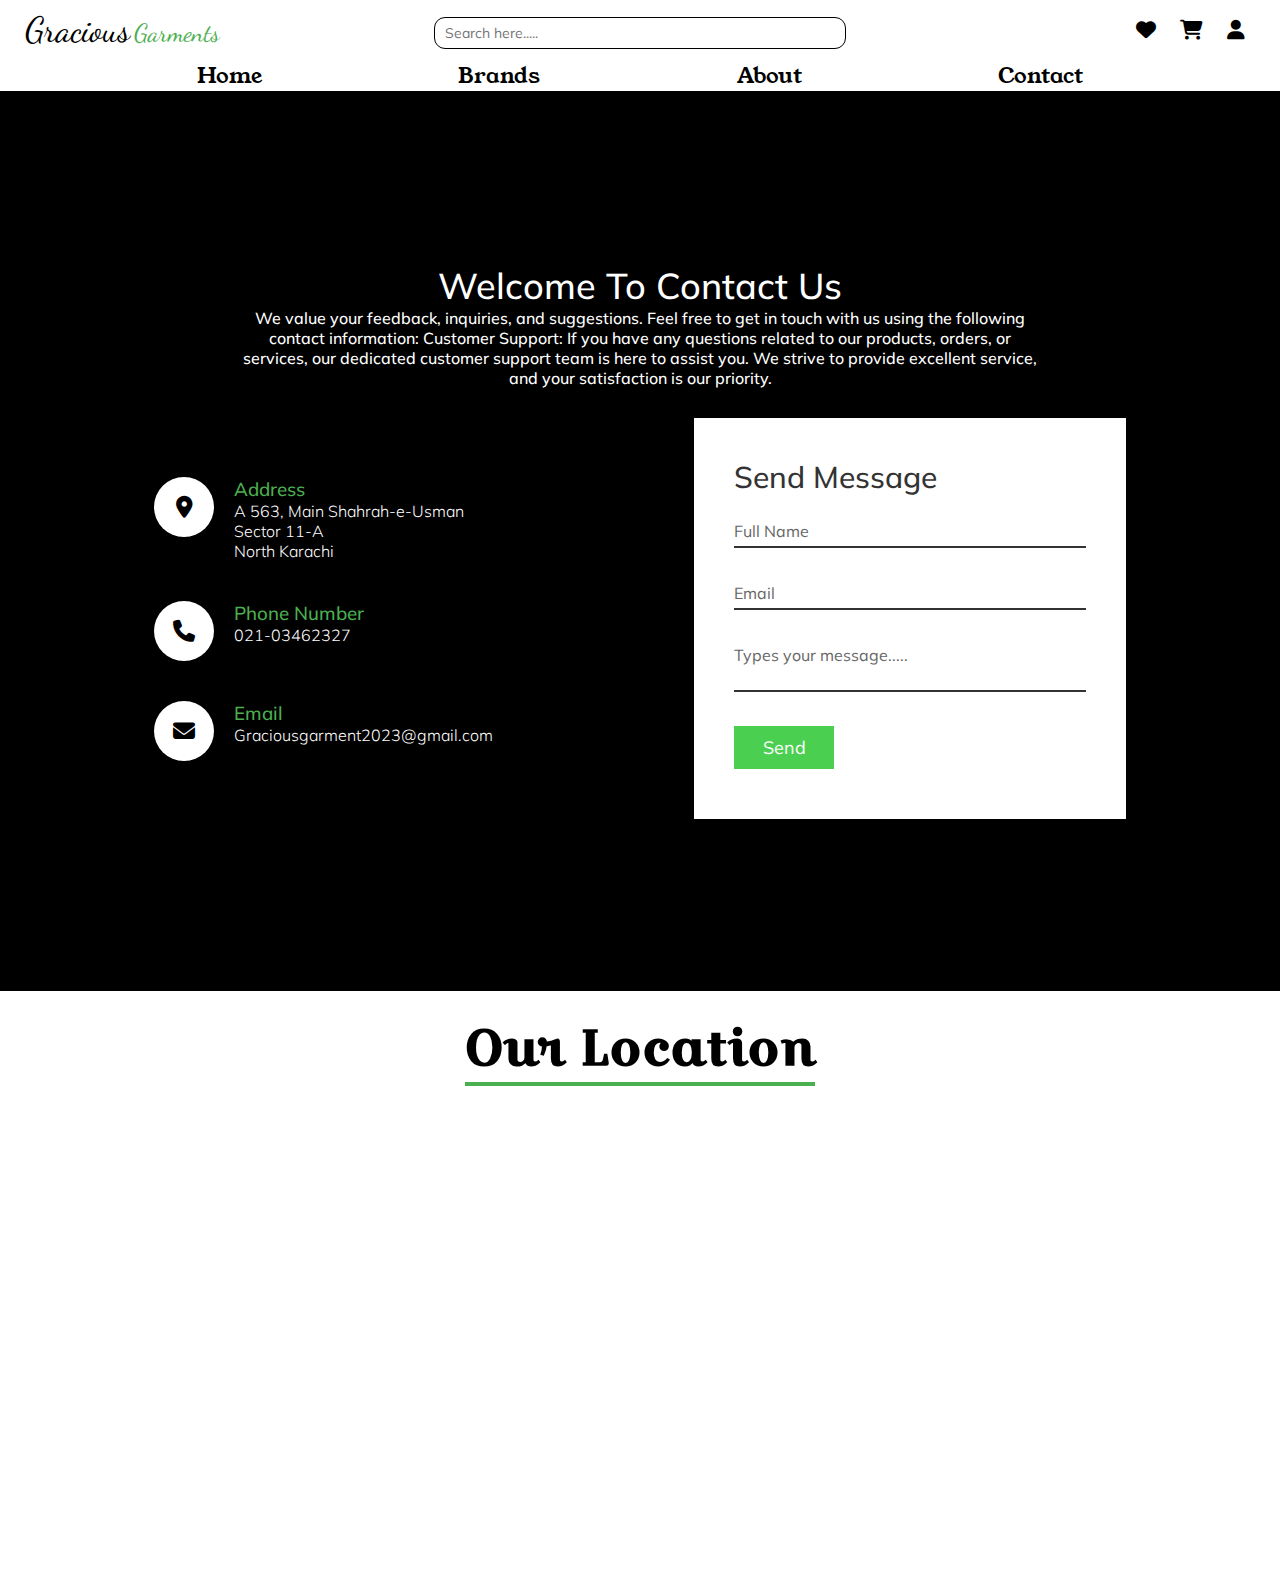
<file: contactus.html>
<!DOCTYPE html>
<html lang="en">

<head>
    <meta charset="UTF-8">
    <meta name="viewport" content="width=device-width, initial-scale=1.0">
    <link rel="stylesheet" href="https://cdnjs.cloudflare.com/ajax/libs/font-awesome/6.4.2/css/all.min.css"/>
    <link rel="stylesheet" href="contactus.css">
    <link rel="icon" href="Images/logo.png">

    <link href="https://fonts.googleapis.com/css2?family=Pacifico&display=swap" rel="stylesheet">
    <link href="https://fonts.googleapis.com/css2?family=Croissant+One&display=swap" rel="stylesheet">
    <link href="https://fonts.googleapis.com/css2?family=Young+Serif&display=swap" rel="stylesheet">
    <link href="https://fonts.googleapis.com/css2?family=Bebas+Neue&display=swap" rel="stylesheet">
    <link href="https://fonts.googleapis.com/css2?family=Dancing+script&display=swap" rel="stylesheet">
    <title>Document</title>
</head>

<body>

     <!--Navbar Start-->
 <div class="header">
    <div class="logo">
  <span class="gracious">Gracious</span>
  <span class="garments">Garments</span>
    </div>
    <div class="search">
  <form>
    <input type="text" placeholder="Search here....." >
  </form>
    </div>
    <div class="icons">
  <a href="#" class="fa-solid fa-heart"></a>
  <a href="#" class="fa-solid fa-shopping-cart"></a>
  <a href="Sign-up.html" class="fa-solid fa-user"></a>
    </div>
  </div>
      <ul class="bottom_nav">
          <li><a href="Index.html" class="home">Home</a></li>
          <li><a href="Brands.html" class="brands">Brands</a></li>
          <li><a href="About-Us.html" class="about-us">About</a></li>
          <li><a href="contactus.html" class="contact-us">Contact</a></li>
      </ul>
  
    <!--Navbar End-->
    <section class="contact">
        <div class="content">
            <h2>Welcome To Contact Us</h2>
            <p>We value your feedback, inquiries, and suggestions. Feel free to get in touch with us using the following contact information:

                Customer Support:
                
                If you have any questions related to our products, orders, or services, our dedicated customer support team is here to assist you. We strive to provide excellent service, and your satisfaction is our priority.</p>
        </div>
        <div class="conatiner">
            <div class="contactinfo">
                <div class="box">
                    <div class="icon"><i class="fa-solid fa-location-dot"></i></div>
                    <div class="text">
                        <h3>Address</h3>
                        <p>A 563, Main Shahrah-e-Usman <br>Sector 11-A <br>North Karachi </p>
                    </div>
                </div>
                <div class="box">
                    <div class="icon"><i class="fa-solid fa-phone"></i></div>
                    <div class="text">
                        <h3>Phone Number</h3>
                        <p>021-03462327</p>
                    </div>
                </div>
                <div class="box">
                    <div class="icon"><i class="fa-solid fa-envelope"></i></div>
                    <div class="text">
                        <h3>Email</h3>
                        <p>Graciousgarment2023@gmail.com</p>
                    </div>
                </div>
            </div>
            <div class="contactfrom">
                <form>
                    <h2>Send Message</h2>
                    <div class="inputbox">
                         <input type="text" name="" required="required">
                         <span>Full Name</span>
                    </div>
                    <div class="inputbox">
                         <input type="text" name="" required="required">
                         <span>Email</span>
                    </div>
                    <div class="inputbox">
                         <textarea required="required"></textarea>
                         <span>Types your message.....</span>
                    </div>
                    <div class="inputbox">
                      <input type="submit" name="" value="Send">
                    </div>
                </form>
            </div>
        </div>
    </section>


    <!--Our Office -->

    <div class="head">
        <h1>Our Location
        </h1>
    <iframe src="https://www.google.com/maps/embed?pb=!1m18!1m12!1m3!1d3616.5340499916915!2d67.06268877455875!3d24.981962940386484!2m3!1f0!2f0!3f0!3m2!1i1024!2i768!4f13.1!3m3!1m2!1s0x3eb340e584b891c3%3A0x29b2cbc198ba2dbd!2sAptech%20Computer%20Education%20North%20Karachi%20Center!5e0!3m2!1sen!2s!4v1698055238771!5m2!1sen!2s" width="400" height="450" style="border:0;" allowfullscreen="" loading="lazy" referrerpolicy="no-referrer-when-downgrade"></iframe>
    
</body>

</html>
</file>
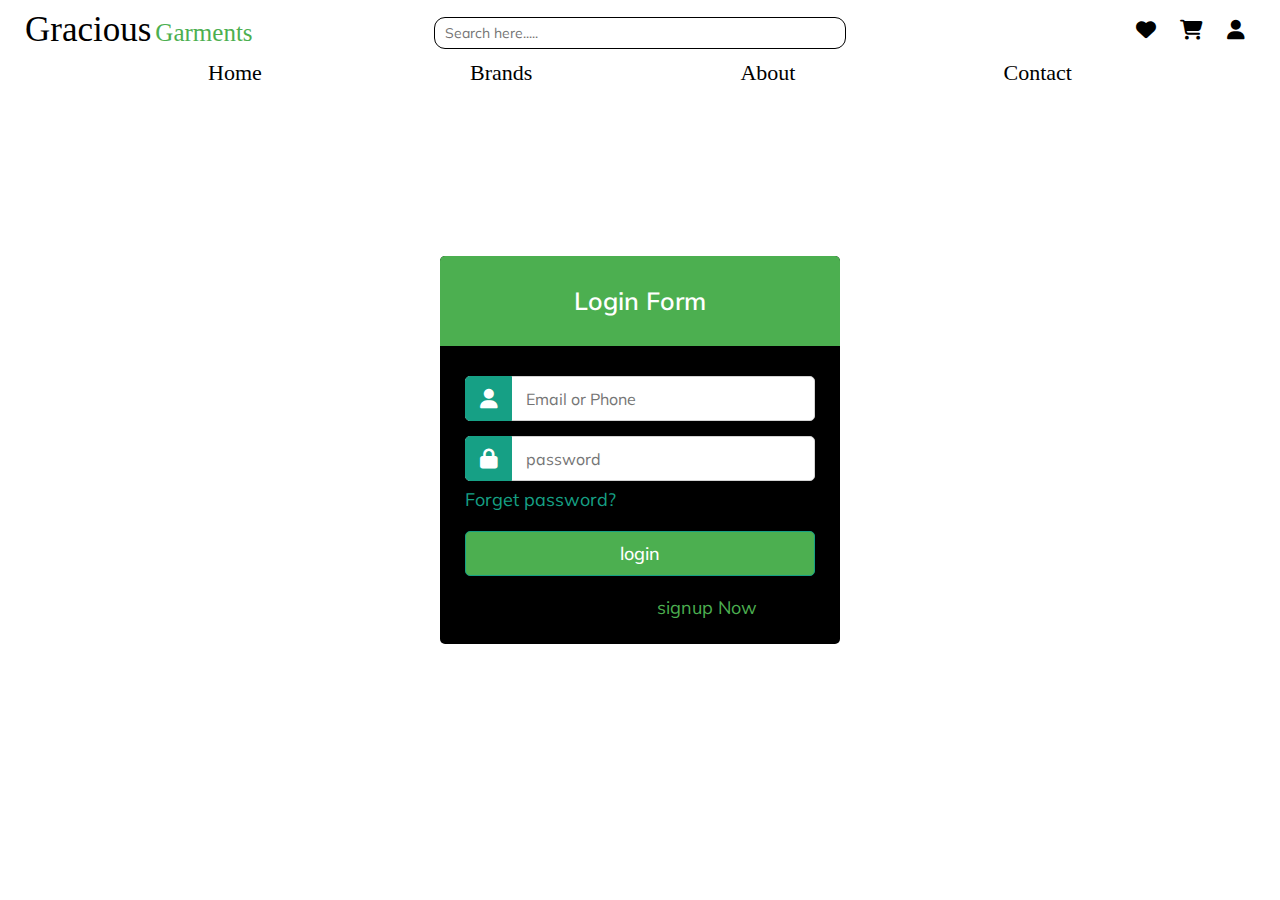
<file: Login form.html>
<!DOCTYPE html>
<html lang="en">
<head>
    <meta charset="UTF-8">
    <link rel="icon" href="Images/logo.png">
    <meta name="viewport" content="width=device-width, initial-scale=1.0">
    <link rel="stylesheet" href="https://cdnjs.cloudflare.com/ajax/libs/font-awesome/6.4.2/css/all.min.css"/>
    <link rel="stylesheet" href="Login form.css">
    <title>Login form</title>
</head>
<body>

       <!--Navbar Start-->
<div class="header">
    <div class="logo">
<span class="gracious">Gracious</span>
<span class="garments">Garments</span>
    </div>
    <div class="search">
<form>
    <input type="text" placeholder="Search here....." >
</form>
    </div>
    <div class="icons">
<a href="#" class="fa-solid fa-heart"></a>
<a href="#" class="fa-solid fa-shopping-cart"></a>
<a href="Sign-up.html" class="fa-solid fa-user"></a>
    </div>
  </div>
      <ul class="bottom_nav">
          <li><a href="Index.html" class="home">Home</a></li>
          <li><a href="Brands.html" class="brands">Brands</a></li>
          <li><a href="About-Us.html" class="about-us">About</a></li>
          <li><a href="contactus.html" class="contact-us">Contact</a></li>
      </ul>
   
    <!--Navbar End-->

    <div class="container">
        <div class="wrapper">
<div class="title"> <span>Login Form</span></div>
<form action="#" >
<div class="row">
    <i class="fas fa-user"></i>
    <input type="text" placeholder="Email or Phone" required>
</div>
<div class="row">
    <i class="fas fa-lock"></i>

    <input type="password" placeholder="password" required>
</div>
<div class="pass"><a href="#">Forget password?</a></div>
<div class="row button">
    <input type="submit" value="login" >
</div>
<div class="signup-link">Not a member? <a href="Sign-up.html">signup Now</a></div>
</form>
</div>
</div>
</body>
</html>
</file>
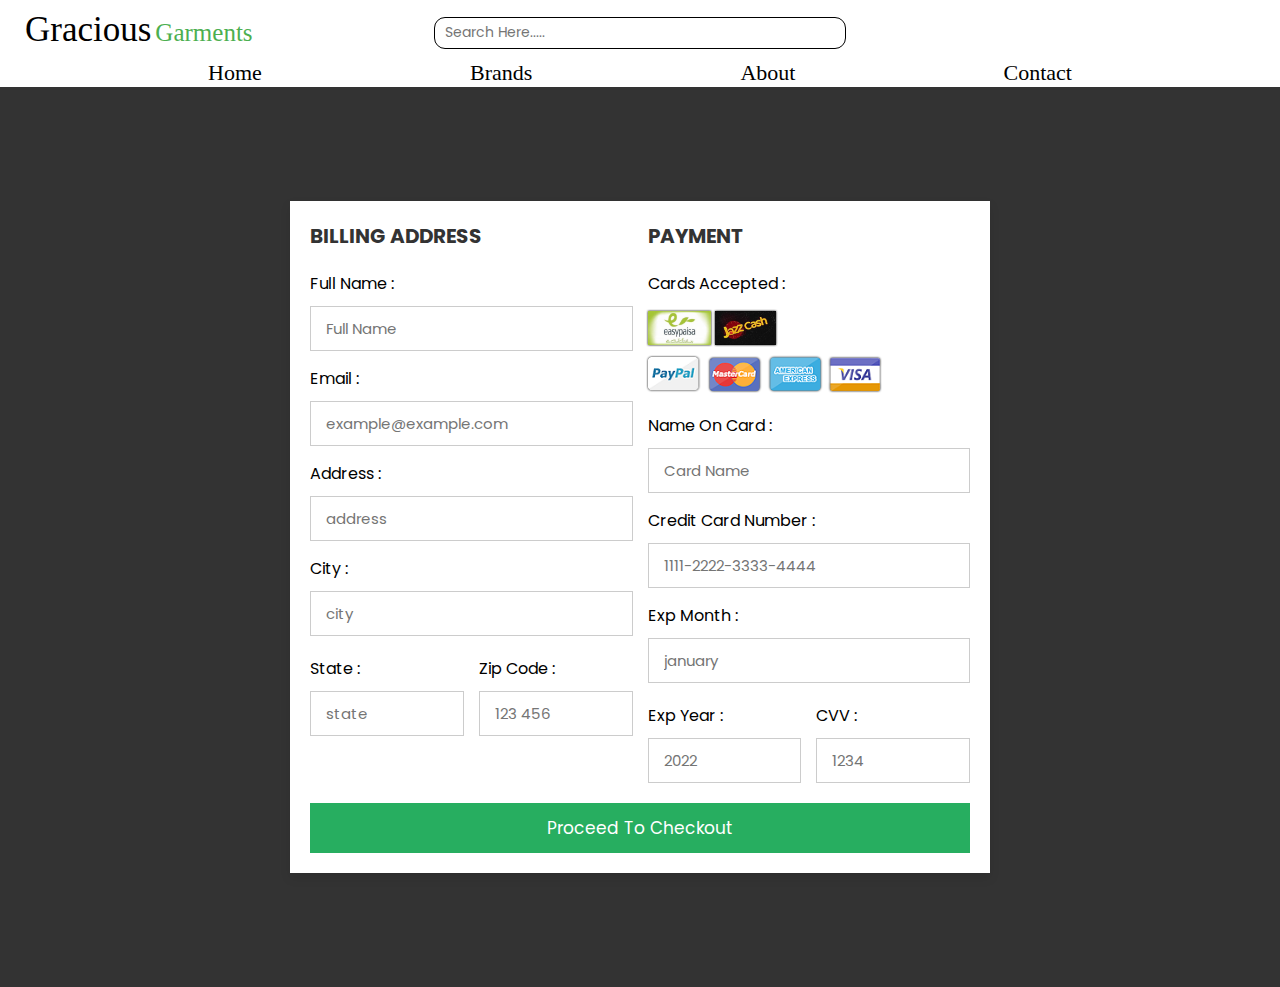
<file: payment.html>
<!DOCTYPE html>
<html lang="en">
<head>
    <link rel="icon" href="Images/logo.png">
    <meta charset="UTF-8">
    <meta name="viewport" content="width=device-width, initial-scale=1.0">
    <link rel="stylesheet" href="payment.css">
    <title>Payment From</title>
</head>
<body>

     <!--Navbar Start-->
<div class="header">
    <div class="logo">
<span class="gracious">Gracious</span>
<span class="garments">Garments</span>
    </div>
    <div class="search">
<form>
    <input type="text" placeholder="Search here....." >
</form>
    </div>
    <div class="icons">
<a href="#" class="fa-solid fa-heart"></a>
<a href="#" class="fa-solid fa-shopping-cart"></a>
<a href="Sign-up.html" class="fa-solid fa-user"></a>
    </div>
  </div>
      <ul class="bottom_nav">
          <li><a href="Index.html" class="home">Home</a></li>
          <li><a href="Brands.html" class="brands">Brands</a></li>
          <li><a href="About-Us.html" class="about-us">About</a></li>
          <li><a href="contactus.html" class="contact-us">Contact</a></li>
      </ul>
   
    <!--Navbar End-->
    <div class="container">
        <form>
            <div class="row">
                <div class="col">
                    <h3 class="title">billing address</h3>
                    <div class="inputBox">
                        <span>full name :</span>
                        <input type="text" placeholder="Full Name" required>
                    </div>
                    <div class="inputBox">
                        <span>email :</span>
                        <input type="email" placeholder="example@example.com" required>
                    </div>
                    <div class="inputBox">
                        <span>address :</span>
                        <input type="text" placeholder="address" required>
                    </div>
                    <div class="inputBox">
                        <span>city :</span>
                        <input type="text" placeholder="city" required>
                    </div>
                    <div class="flex">
                        <div class="inputBox">
                            <span>state :</span>
                            <input type="text" placeholder="state" required>
                        </div>
                        <div class="inputBox">
                            <span>zip code :</span>
                            <input type="text" placeholder="123 456" required>
                        </div>
                    </div>
                </div>
                <div class="col">
                    <h3 class="title">payment</h3>
                    <div class="inputBox">
                        <span>cards accepted :</span>
                        <img src="easy.png" alt="">
                        <img src="jazz.png" alt="">
                        <img src="card_img.png" alt="">
                    </div>
                    <div class="inputBox">
                        <span>name on card :</span>
                        <input type="text" placeholder="Card Name" required>
                    </div>
                    <div class="inputBox">
                        <span>credit card number :</span>
                        <input type="number" placeholder="1111-2222-3333-4444" required>
                    </div>
                    <div class="inputBox">
                        <span>exp month :</span>
                        <input type="text" placeholder="january" required>
                    </div>
                    <div class="flex">
                        <div class="inputBox">
                            <span>exp year :</span>
                            <input type="number" placeholder="2022" required>
                        </div>
                        <div class="inputBox">
                            <span>CVV :</span>
                            <input type="text" placeholder="1234" required>
                        </div>
                    </div>
                </div>
            </div>
            <input type="submit" value="proceed to checkout" class="submit-btn">
        </form>
    </div>    
</body>
</html>
</file>
<file: contactus.css>
@import url('https://fonts.googleapis.com/css2?family=Mulish&display=swap');


/* Navbar Styling Start */

.header
{
    color: black;
    display: grid;
    grid-template-columns: repeat(3,1fr);
    padding: 0px 25px;
    height: 60px;
    align-items:center;
}


.gracious
{
    font-size: 35px;
    font-family:Dancing Script;
    color: Black;
    font-weight: 1200px;
}

.garments
{
font-size: 25px;
font-family: Dancing Script;
color: #4caf50;
font-weight: 900px;
}


.search
{
    padding-top: 5px;
}

.search input
{

    height: 30px;
    width: 100%;
    border: none;
    outline:1px solid black;
    border-radius: 10px;
    padding: 10px;
    font-size: 14px;
    color: grey;
}

.icons
{
    text-align: right;
}

.icons .fa-solid

{
    color: black;
    text-decoration: none;
    font-size: 20px;
    padding: 0px 10px;
    transition: 0.6s;
}

.fa-solid:hover
{
    color:   #4caf50;
}

@media screen and (max-width:576px)
{
    .header
    {
        grid-template-columns: auto auto;
        padding: 10px 5px;
        height: auto;
    }

    .logo
    {
        padding-bottom: 10px;
    }

    .search
    {
        width: 100%;
        grid-column: 2;
        grid-row: 2;
        grid-column: 1/span 2;
    }

    .icons .fa-solid
    {
        padding: 10px;
    }

    .bottom_nav li a
    {
        color: black;
        font-weight: 200;
        font-size: 14px;
    }


}

@media screen and (max-width:768px)
{
    .header
    {
        grid-template-columns: auto auto;
        padding: 10px 5px;
        height: auto;
    }

    .logo
    {
        padding-bottom: 10px;
    }


    .search
    {
        width: 100%;
        grid-column: 2;
        grid-row: 2;
        grid-column: 1/span 2;
    }

    .icons .fa-solid
    {
        padding: 10px;
    }

    .bottom_nav li a
    {
        color: black;
        font-weight: 300;
        font-size: 18px;
    }

}

@media screen and (max-width:992px)
{
    .header
    {
        grid-template-columns: auto auto;
        padding: 10px 5px;
        height: auto;
    }

    .logo
    {
        padding-bottom: 10px;
    }


    .search
    {
        width: 100%;
        grid-column: 2;
        grid-row: 2;
        grid-column: 1/span 2;
    }

    .icons .fa-solid
    {
        padding: 10px;
    }

    .bottom_nav li a
    {
        color: black;
        font-weight: 400;
        font-size: 20px;
    }
 
  }
  
.bottom_nav
{
    display: flex;
    justify-content: space-evenly;
    align-items: center;
    text-align: center;
}

.bottom_nav li
{
    list-style:none;  
}

.bottom_nav li a
{
    text-align: center;
    font-family: Young Serif;
    text-decoration: none;
    color: black;
    font-weight: 500;
    font-size: 22px;
    transition:0.6s;
}

.bottom_nav li a:hover
{
    color: #4caf50;
}



/* Navbar Styling End */
*{
    margin: 0;
    padding: 0;
    box-sizing: border-box;
    font-family: 'Mulish', sans-serif;
    
}
.contact{
    position: relative;
    min-height: 100vh;
    padding: 50px 100px ;
    display: flex;
    justify-content: center;
    align-items: center;
    flex-direction: column;
    background:black;
}
.contact .content{
    max-width: 800px;
    text-align: center;
}
.contact .content h2{
    font-size: 36px;
    font-weight: 500;
    color: #fff;
}
.contact .content p{
    font-weight: 500;
    color: #fff;
}
.conatiner{
    width: 100%;
    display: flex;
    justify-content: center;
    align-items: center;
    margin-top: 30px;
}
.conatiner .contactinfo{
    width: 50%;
    display: flex;
    flex-direction: column;
}
.conatiner .contactinfo .box{
    position: relative;
    padding: 20px 0;
    display: flex;
}
.conatiner .contactinfo .box .icon{
min-width: 60px;
height: 60px;
background: #fff;
display: flex;
justify-content: center;
align-items: center;
border-radius: 50%;
font-size: 22px;
}
.conatiner .contactinfo .box .text{
    display: flex;
    margin-left: 20px;
    font-size: 16px;
    color: #fff;
    flex-direction: column;
    font-weight: 300;
}
.conatiner .contactinfo .box .text h3{
    font-weight: 500;
    color: #4caf50;
}
.contactfrom{
    width: 40%;
    padding: 40px;
    background: #fff;
}
.contactfrom h2{
    font-size: 30px;
    color: #333;
    font-weight: 500;
}
.contactfrom .inputbox{
    position: relative;
    width: 100%;
    margin-top: 10px;

}
.contactfrom .inputbox input, .contactfrom .inputbox textarea{
    width: 100%;
    padding: 5px 0;
    font-size: 16px;
    margin: 10px 0;
    border: none;
    border-bottom: 2px solid #333;
    outline: none;
    resize: none;
}
.contactfrom .inputbox span{
    position: absolute;
    left: 0;
    padding: 5px 0;
    font-size: 16px;
    margin: 10px 0;
    pointer-events: none;
    transition: 0.5s;
    color: #666;
}
.contactfrom .inputbox input:focus ~ span,
.contactfrom .inputbox input:valid ~ span,
.contactfrom .inputbox textarea:focus ~ span,
.contactfrom .inputbox textarea:valid ~ span
{ 
    color: #e91e63;
    font-size: 12px;
    transform: translateY(-20px);

}
.contactfrom .inputbox input[type="submit"]
{
    width: 100px;
    background: #4acf50;
    color: #fff;
    border: none;
    cursor: pointer;
    padding: 10px;
    font-size: 18px;
}
@media (max-width: 991px) {
    .contact{
        padding: 50px;
    }
    .conatiner{flex-direction: column;}
    .conatiner .contactinfo{margin-bottom: 40px;}
    .conatiner .contactinfo,.contactfrom{
        width: 100%;
    }
    
}

.head
{
  width: 90%;
  display: flex;
  justify-content: center;
  align-items: center;
  flex-direction: column;
  text-align: center;
  margin: 20px auto;
}

.head h1
{
  font-family: Croissant One;
  font-size: 50px;
  color: #000;
  margin-bottom: 25px;
  position: relative;
}

.head h1::after
{
  content: "";
  position: absolute;
  width: 100%;
  height: 4px;
  display: block;
  margin: 0 auto;
  background-color: #4caf50;
}
</file>
<file: Login form.css>
@import url('https://fonts.googleapis.com/css2?family=Mulish&display=swap');

* {
    margin: 0%;
    padding: 0%;
    box-sizing: border-box;
    font-family: 'Mulish', sans-serif;
}
.container{
max-width: 440px;
padding: 0 20px;
margin: 170px auto;
}

.wrapper{
    width: 100%;
    background-color: black;
    border-radius:5px ;
    
}
.wrapper .title{
    line-height: 90px;
    background: #4caf50;
    text-align: center;
    border-radius: 5px 5px 0 0;
    font-size: 25px;
    font-weight: 600;
    color: #fff;
}
.wrapper form{
padding: 30px 25px 25px 25px;
}
.wrapper form .row{
    height: 45px;
    margin-bottom: 15px;
    position: relative;
}
.wrapper form .row input{
    height: 100%;
    width: 100%;
    padding-left: 60px;
    outline: none;
    border-radius: 5px;
    border: 1px solid lightgray;
    font-size: 16px;
    transition: all 0.3s ease;

}
form .row input:focus{
border-color:#16a085 ;
box-shadow: inset 0px 0px 2px 2px rgba(26,188,156,0.25);
}
.wrapper form .row i{
    position: absolute;
    width: 47px;
    height: 100%;
    background: #16a085;
    color: #fff;
    font-size: 20px;
    border:1px solid #16a085 ;
    display: flex;
    align-items: center;
    justify-content: center;
    border-radius: 5px 0 0 5px;

}
.wrapper form .button input{
    padding-left:0px ;
    background: #4caf50;
    border: 1px solid #16a085;
    cursor: pointer;
    color: #fff;
    font-size: 18px;
    font-weight: 500;

}
.wrapper form .pass{
    margin: -8px 0 20px 0;
}
.wrapper form .pass a{
    color: #16a085;
    text-decoration: none;
    font-size: 18px;
}
.wrapper form .pass a:hover{
    text-decoration: underline;
    color: red;

}
.wrapper form .signup-link{
    text-align: center;
    margin-top: 20px;
    font-size: 18px;
}
.wrapper form .signup-link a{
    color: #4caf50;
    text-decoration: none;
    
}
form .signup-link a:hover{
    text-decoration: underline;
    color: white;

}
form .button input:hover{
    background: #12876f;
}
.row button
{
    background-color: #00bcd4;
}


/* Navbar Styling Start */

.header
{
    color: black;
    display: grid;
    grid-template-columns: repeat(3,1fr);
    padding: 0px 25px;
    height: 60px;
    align-items:center;
}


.gracious
{
    font-size: 35px;
    font-family:Dancing Script;
    color: Black;
    font-weight: 1200px;
}

.garments
{
font-size: 25px;
font-family: Dancing Script;
color: #4caf50;
font-weight: 900px;
}


.search
{
    padding-top: 5px;
}

.search input
{

    height: 30px;
    width: 100%;
    border: none;
    outline:1px solid black;
    border-radius: 10px;
    padding: 10px;
    font-size: 14px;
    color: grey;
}

.icons
{
    text-align: right;
}

.icons .fa-solid

{
    color: black;
    text-decoration: none;
    font-size: 20px;
    padding: 0px 10px;
    transition: 0.6s;
}

.fa-solid:hover
{
    color:   #4caf50;
}

@media screen and (max-width:576px)
{
    .header
    {
        grid-template-columns: auto auto;
        padding: 10px 5px;
        height: auto;
    }

    .logo
    {
        padding-bottom: 10px;
    }

    .search
    {
        width: 100%;
        grid-column: 2;
        grid-row: 2;
        grid-column: 1/span 2;
    }

    .icons .fa-solid
    {
        padding: 10px;
    }

    .bottom_nav li a
    {
        color: black;
        font-weight: 200;
        font-size: 14px;
    }


}

@media screen and (max-width:768px)
{
    .header
    {
        grid-template-columns: auto auto;
        padding: 10px 5px;
        height: auto;
    }

    .logo
    {
        padding-bottom: 10px;
    }


    .search
    {
        width: 100%;
        grid-column: 2;
        grid-row: 2;
        grid-column: 1/span 2;
    }

    .icons .fa-solid
    {
        padding: 10px;
    }

    .bottom_nav li a
    {
        color: black;
        font-weight: 300;
        font-size: 18px;
    }

}

@media screen and (max-width:992px)
{
    .header
    {
        grid-template-columns: auto auto;
        padding: 10px 5px;
        height: auto;
    }

    .logo
    {
        padding-bottom: 10px;
    }


    .search
    {
        width: 100%;
        grid-column: 2;
        grid-row: 2;
        grid-column: 1/span 2;
    }

    .icons .fa-solid
    {
        padding: 10px;
    }

    .bottom_nav li a
    {
        color: black;
        font-weight: 400;
        font-size: 20px;
    }
 
  }
  
.bottom_nav
{
    display: flex;
    justify-content: space-evenly;
    align-items: center;
    text-align: center;
}

.bottom_nav li
{
    list-style:none;  
}

.bottom_nav li a
{
    text-align: center;
    text-decoration: none;
    color: black;
    font-family: Young Serif;
    font-weight: 500;
    font-size: 22px;
    transition:0.6s;
}

.bottom_nav li a:hover
{
    color: #4caf50;
}


/* Navbar Styling End */
</file>
<file: payment.css>
@import url('https://fonts.googleapis.com/css2?family=Poppins&display=swap');
*{
    font-family: 'Poppins', sans-serif;
    margin:0; padding:0;
    box-sizing: border-box;
    outline: none; border:none;
    text-transform: capitalize;
    transition: all .2s linear;
}

/* Navbar Styling Start */

.header
{
    color: black;
    display: grid;
    grid-template-columns: repeat(3,1fr);
    padding: 0px 25px;
    height: 60px;
    align-items:center;
}


.gracious
{
    font-size: 35px;
    font-family:Dancing Script;
    color: Black;
    font-weight: 1200px;
}

.garments
{
font-size: 25px;
font-family: Dancing Script;
color: #4caf50;
font-weight: 900px;
}


.search
{
    padding-top: 5px;
}

.search input
{

    height: 30px;
    width: 100%;
    border: none;
    outline:1px solid black;
    border-radius: 10px;
    padding: 10px;
    font-size: 14px;
    color: grey;
}

.icons
{
    text-align: right;
}

.icons .fa-solid

{
    color: black;
    text-decoration: none;
    font-size: 20px;
    padding: 0px 10px;
    transition: 0.6s;
}

.fa-solid:hover
{
    color:   #4caf50;
}

@media screen and (max-width:576px)
{
    .header
    {
        grid-template-columns: auto auto;
        padding: 10px 5px;
        height: auto;
    }

    .logo
    {
        padding-bottom: 10px;
    }

    .search
    {
        width: 100%;
        grid-column: 2;
        grid-row: 2;
        grid-column: 1/span 2;
    }

    .icons .fa-solid
    {
        padding: 10px;
    }

    .bottom_nav li a
    {
        color: black;
        font-weight: 200;
        font-size: 14px;
    }


}

@media screen and (max-width:768px)
{
    .header
    {
        grid-template-columns: auto auto;
        padding: 10px 5px;
        height: auto;
    }

    .logo
    {
        padding-bottom: 10px;
    }


    .search
    {
        width: 100%;
        grid-column: 2;
        grid-row: 2;
        grid-column: 1/span 2;
    }

    .icons .fa-solid
    {
        padding: 10px;
    }

    .bottom_nav li a
    {
        color: black;
        font-weight: 300;
        font-size: 18px;
    }

}

@media screen and (max-width:992px)
{
    .header
    {
        grid-template-columns: auto auto;
        padding: 10px 5px;
        height: auto;
    }

    .logo
    {
        padding-bottom: 10px;
    }


    .search
    {
        width: 100%;
        grid-column: 2;
        grid-row: 2;
        grid-column: 1/span 2;
    }

    .icons .fa-solid
    {
        padding: 10px;
    }

    .bottom_nav li a
    {
        color: black;
        font-weight: 400;
        font-size: 20px;
    }
 
  }
  
.bottom_nav
{
    display: flex;
    justify-content: space-evenly;
    align-items: center;
    text-align: center;
}

.bottom_nav li
{
    list-style:none;  
}

.bottom_nav li a
{
    text-align: center;
    text-decoration: none;
    color: black;
    font-weight: 500;
    font-family: Young Serif;
    font-size: 22px;
    transition:0.6s;
}

.bottom_nav li a:hover
{
    color: #4caf50;
}



/* Navbar Styling End */
.container{
    display: flex;
    justify-content: center;
    align-items: center;
    padding:25px;
    min-height: 100vh;
    background-color:#333 ;
  }
  .container form{
  padding:20px;
  width:700px;
  background: #fff;
  box-shadow: 0 5px 10px rgba(0,0,0,.1);
}
.container form .row{
    display: flex;
    flex-wrap: wrap;
    gap:15px;
  }
  
  .container form .row .col{
    flex:1 1 250px;
  }
  
  .container form .row .col .title{
    font-size: 20px;
    color:#333;
    padding-bottom: 5px;
    text-transform: uppercase;
  }
  
  .container form .row .col .inputBox{
    margin:15px 0;
  }
  
  .container form .row .col .inputBox span{
    margin-bottom: 10px;
    display: block;
  }
  
  .container form .row .col .inputBox input{
    width: 100%;
    border:1px solid #ccc;
    padding:10px 15px;
    font-size: 15px;
    text-transform: none;
  }
  
  .container form .row .col .inputBox input:focus{
    border:1px solid #000;
  }
  
  .container form .row .col .flex{
    display: flex;
    gap:15px;
  }
  
  .container form .row .col .flex .inputBox{
    margin-top: 5px;
  }
  
  .container form .row .col .inputBox img{
    height: 34px;
    margin-top: 5px;
    filter: drop-shadow(0 0 1px #000);
  }
  
  .container form .submit-btn{
    width: 100%;
    padding:12px;
    font-size: 17px;
    background: #27ae60;
    color:#fff;
    margin-top: 5px;
    cursor: pointer;
  }
  
  .container form .submit-btn:hover{
    background: #2ecc71;
  }
</file>
